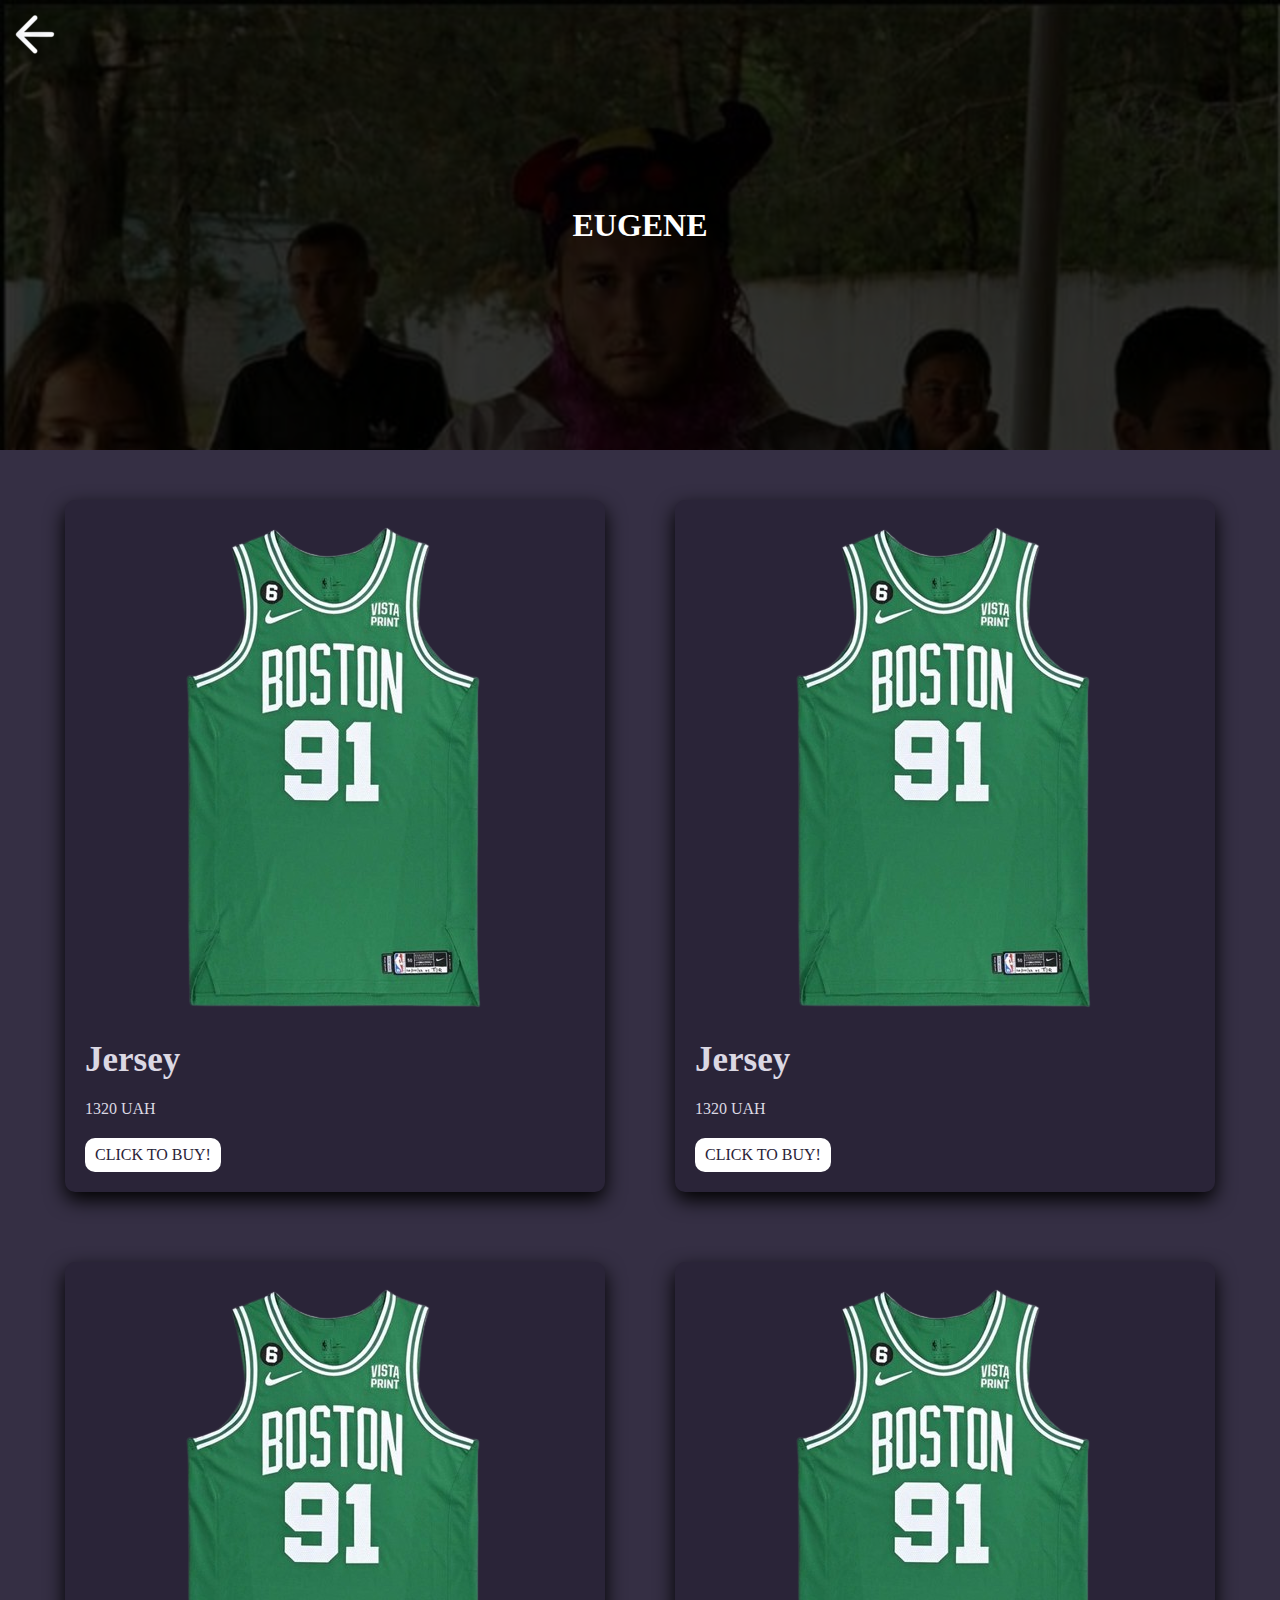
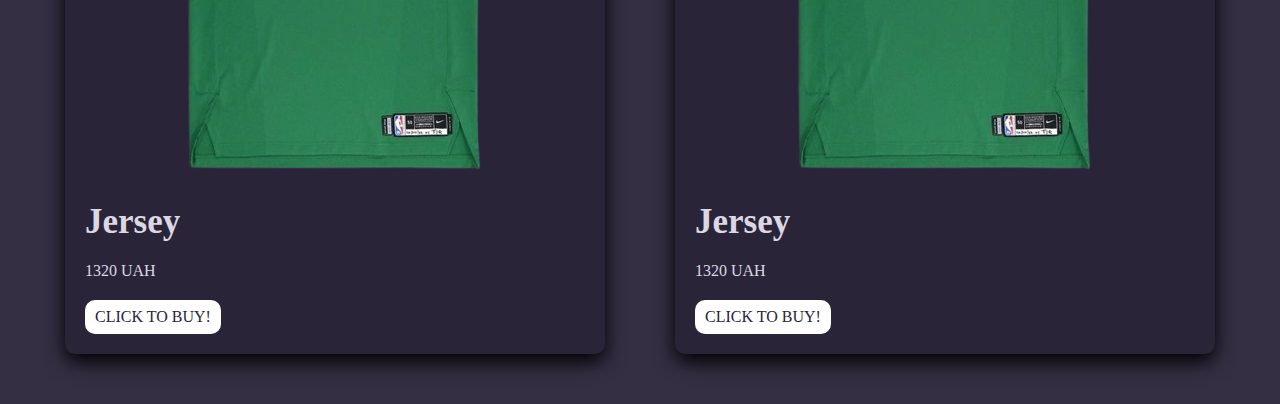
<file: eugene/eugene.html>
<!DOCTYPE html>
<html lang="en">
<head>
    <meta charset="UTF-8">
    <meta name="viewport" content="width=device-width, initial-scale=1.0">
    <link rel="stylesheet" href="style.css">
    <title>Eugene</title>
</head>
<body>
    <header>
        <nav>
            <a href="../index.html"><img src="img/arrow-back.png"> </a>
        </nav>
    </header>
    <main>
        <section class="hero">
            <div class="dark-bg"></div>
            <h1>Eugene</h1>
        </section>
        <section class="products">
            <div>
                <div class="product">
                    <img src="./img/prod1.png">
                    <h2>Jersey</h2>
                    <p>1320 UAH</p>
                    <a class="product-link" href="https://basketfamily.com.ua/uk/p/690090631-basketbolnaya-dzhersi-nike-nba-motor-city-n23-blake-griffin-chernaya/">CLICK TO BUY!</a>
                </div>
            </div>
            <div>
                <div class="product">
                    <img src="./img/prod1.png">
                    <h2>Jersey</h2>
                    <p>1320 UAH</p>
                    <a class="product-link" href="https://basketfamily.com.ua/uk/p/690090631-basketbolnaya-dzhersi-nike-nba-motor-city-n23-blake-griffin-chernaya/">CLICK TO BUY!</a>
                </div>
            </div>
            <div>
                <div class="product">
                    <img src="./img/prod1.png">
                    <h2>Jersey</h2>
                    <p>1320 UAH</p>
                    <a class="product-link" href="https://basketfamily.com.ua/uk/p/690090631-basketbolnaya-dzhersi-nike-nba-motor-city-n23-blake-griffin-chernaya/">CLICK TO BUY!</a>
                </div>
            </div>
            <div>
                <div class="product">
                    <img src="./img/prod1.png">
                    <h2>Jersey</h2>
                    <p>1320 UAH</p>
                    <a class="product-link" href="https://basketfamily.com.ua/uk/p/690090631-basketbolnaya-dzhersi-nike-nba-motor-city-n23-blake-griffin-chernaya/">CLICK TO BUY!</a>
                </div>
            </div>
        </section>
    </main>
    <footer>

    </footer>
</body>
</html>
</file>
<file: eugene/style.css>
*{
    margin: 0;
    padding: 0;
    box-sizing: border-box;
}
body{
    background-color: #352F44;
}
header{
    position: absolute;
    z-index: 2;
    top: 10px;
    left: 0;
}
header a{
    color: white;
    text-decoration: none;
    margin-left: 10px;
}
h1{
    position: absolute;
    top: 50%;
    left: 50%;
    transform: translate(-50%,-50%);
    text-transform: uppercase;
    color: white;
}
.hero{
    background-image: url("./img/single.jpg");
    background-size: cover;
    background-repeat: no-repeat;
    height: 50vh;
    position: relative;
}
.dark-bg{
    position: absolute;
    top: 0;
    height: 100%;
    width: 100%;
    background-color: black;
    opacity: 0.8;
}
.products{
    display: flex;
    align-items: center;
    flex-wrap: wrap;
    justify-content: center;
    margin: 50px 0;
    gap: 70px;
}
.product{
    display: flex;
    flex-direction: column;
    gap: 20px;
    padding: 20px;
    background-color: #2A2438;
    border-radius: 10px;
    box-shadow: 0px 8px 20px black;
    color: #DBD8E3;
    transition: .5s;
    cursor: pointer;
}
.product h2{
    font-size: 35px;
}
.product:hover{
    background-color: #DBD8E3;
    color: #2A2438;
    transition: .5s;
    box-shadow: 0px 20px 40px black;
}
.product a{
    text-decoration: none;
    color: #2A2438;
    background-color: white;
    width: max-content;
    padding: 8px 10px;
    border-radius: 10px;
}
</file>
